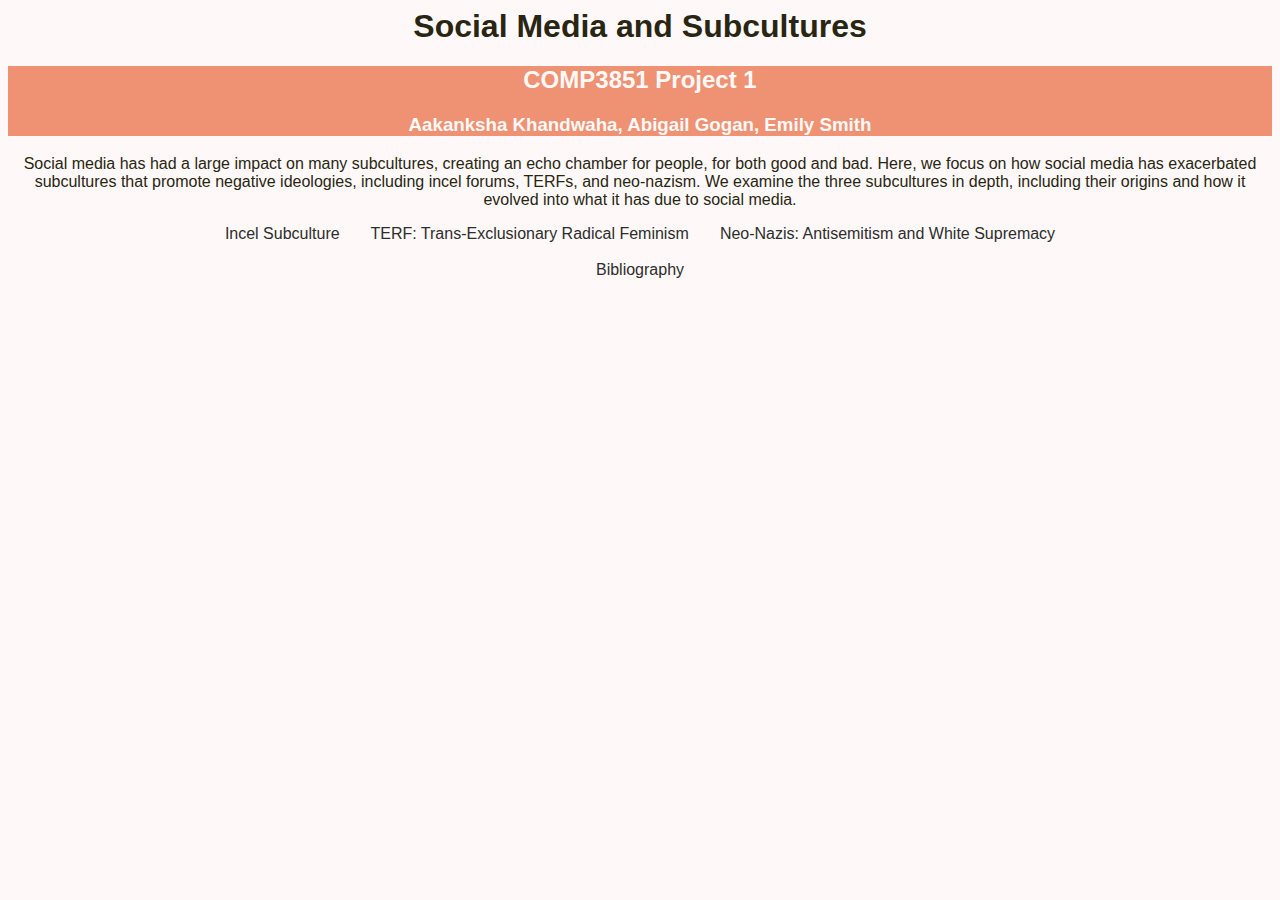
<file: index.html>
<html>
    <head>
        <title>
            COMP3851 - Social Media and Subcultures
        </title>
        <link href="style.css" rel="stylesheet"/>

    </head>

    <body class="background">
        <h1>
            Social Media and Subcultures
        </h1>

        <div class="orange"> 

            <h2>
                COMP3851 Project 1
            </h2>

            <h3>
                Aakanksha Khandwaha, Abigail Gogan, Emily Smith
            </h3>
        </div>
        
        <p>
            Social media has had a large impact on many subcultures, creating an echo chamber for people, for both good and bad. Here, we focus on how social media 
            has exacerbated subcultures that promote negative ideologies, including incel forums, TERFs, and neo-nazism. We examine the three subcultures in depth, including their origins and how it evolved
            into what it has due to social media. 
        </p>

        <div class="sublinks">

            
            <a href="subcultures/aakanksha.html">
                Incel Subculture              
            </a>
            
            &nbsp;
            &nbsp;
            &nbsp;
        
            <a href = "subcultures/abby.html" >
                TERF: Trans-Exclusionary Radical Feminism         
            </a>
            
            &nbsp;
            &nbsp;
            &nbsp;
        
            <a href="subcultures/emily.html">
                Neo-Nazis: Antisemitism and White Supremacy
            </a>
           
        

        </div>

        <br>
        <a href="subcultures/bibliography.html">
        Bibliography
        </a>
        
        

       


    </body>
</html>
</file>
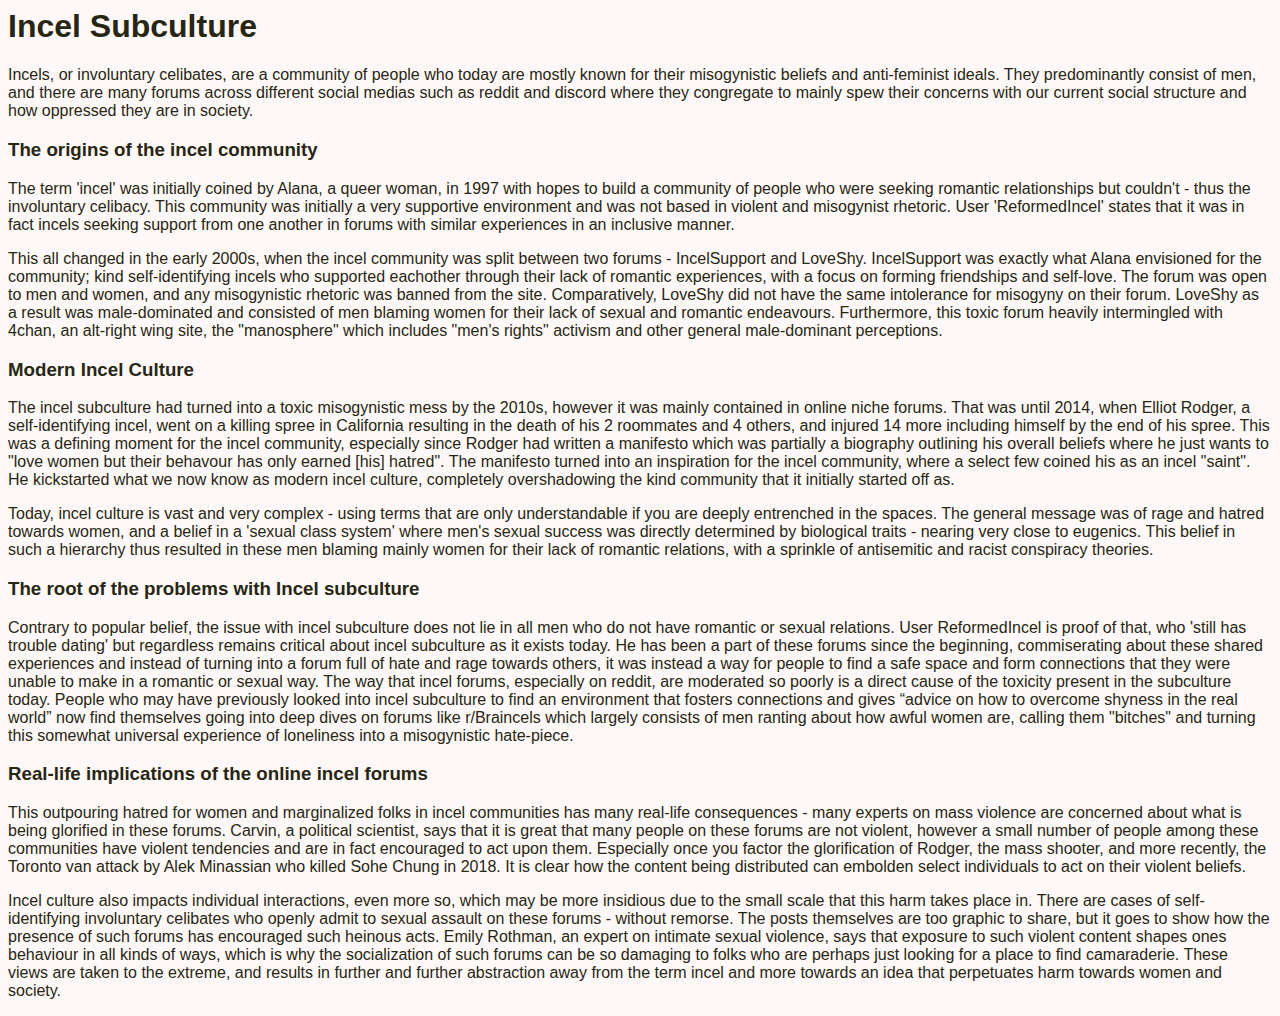
<file: subcultures/aakanksha.html>
<html>
    <head>
        <title>
            COMP3851 - Social Media and Subcultures
        </title>
        <link href="../style.css" rel="stylesheet"/>

    </head>

    <body class="subpages">
        <h1>
            Incel Subculture
        </h1>

        <p>
            Incels, or involuntary celibates, are a community of people who today are mostly known for their misogynistic beliefs and anti-feminist ideals.
            They predominantly consist of men, and there are many forums across different social medias such as reddit and discord where they congregate
            to mainly spew their concerns with our current social structure and how oppressed they are in society.
        </p>

        <h3>
            The origins of the incel community
        </h3>

        <p>
            The term 'incel' was initially coined by Alana, a queer woman, in 1997 with hopes to build a community of people who were seeking romantic relationships but couldn't - thus the involuntary celibacy. This community was initially a very supportive environment and was not based in violent and misogynist rhetoric. User 'ReformedIncel' states that it was in fact incels seeking support from one another in forums with similar experiences in an inclusive manner.
        </p>

        <p>
            This all changed in the early 2000s, when the incel community was split between two forums - IncelSupport and LoveShy. IncelSupport was exactly what Alana envisioned for the community; kind self-identifying incels who supported eachother through their lack of romantic experiences, with a focus on forming friendships and self-love. The forum was open to men and women, and any misogynistic rhetoric was banned from the site. Comparatively, LoveShy did not have the same intolerance for misogyny on their forum. LoveShy as a result was male-dominated and consisted of men blaming women for their lack of sexual and romantic endeavours. Furthermore, this toxic forum heavily intermingled with 4chan, an alt-right wing site, the "manosphere" which includes "men's rights" activism and other general male-dominant perceptions. 
        </p>

        <h3>
            Modern Incel Culture
        </h3>

        <p>
            The incel subculture had turned into a toxic misogynistic mess by the 2010s, however it was mainly contained in online niche forums. That was until 2014, when Elliot Rodger, a self-identifying incel, went on a killing spree in California resulting in the death of his 2 roommates and 4 others, and injured 14 more including himself by the end of his spree. This was a defining moment for the incel community, especially since Rodger had written a manifesto which was partially a biography outlining his overall beliefs where he just wants to "love women but their behavour has only earned [his] hatred". The manifesto turned into an inspiration for the incel community, where a select few coined his as an incel "saint". He kickstarted what we now know as modern incel culture, completely overshadowing the kind community that it initially started off as.
        </p>

        <p>
            Today, incel culture is vast and very complex - using terms that are only understandable if you are deeply entrenched in the spaces. The general message was of rage and hatred towards women, and a belief in a 'sexual class system' where men's sexual success was directly determined by biological traits - nearing very close to eugenics. This belief in such a hierarchy thus resulted in these men blaming mainly women for their lack of romantic relations, with a sprinkle of antisemitic and racist conspiracy theories.
        </p>

        <h3>
            The root of the problems with Incel subculture
        </h3>

        <p>
            Contrary to popular belief, the issue with incel subculture does not lie in all men who do not have romantic or sexual relations. User ReformedIncel is proof of that, who 'still has trouble dating' but regardless remains critical about incel subculture as it exists today. He has been a part of these forums since the beginning, commiserating about these shared experiences and instead of turning into a forum full of hate and rage towards others, it was instead a way for people to find a safe space and form connections that they were unable to make in a romantic or sexual way. The way that incel forums, especially on reddit, are moderated so poorly is a direct cause of the toxicity present in the subculture today. People who may have previously looked into incel subculture to find an environment that fosters connections and gives “advice on how to overcome shyness in the real world” now find themselves going into deep dives on forums like r/Braincels which largely consists of men ranting about how awful women are, calling them "bitches" and turning this somewhat universal experience of loneliness into a misogynistic hate-piece. 
        </p>

        <h3>
            Real-life implications of the online incel forums 
        </h3>

        <p>
            This outpouring hatred for women and marginalized folks in incel communities has many real-life consequences - many experts on mass violence are concerned about what is being glorified in these forums. Carvin, a political scientist, says that it is great that many people on these forums are not violent, however a small number of people among these communities have violent tendencies and are in fact encouraged to act upon them. Especially once you factor the glorification of Rodger, the mass shooter, and more recently, the Toronto van attack by Alek Minassian who killed Sohe Chung in 2018. It is clear how the content being distributed can embolden select individuals to act on their violent beliefs.
        </p>

        <p>
            Incel culture also impacts individual interactions, even more so, which may be more insidious due to the small scale that this harm takes place in. There are cases of self-identifying involuntary celibates who openly admit to sexual assault on these forums - without remorse. The posts themselves are too graphic to share, but it goes to show how the presence of such forums has encouraged such heinous acts. Emily Rothman, an expert on intimate sexual violence, says that exposure to such violent content shapes ones behaviour in all kinds of ways, which is why the socialization of such forums can be so damaging to folks who are perhaps just looking for a place to find camaraderie. These views are taken to the extreme, and results in further and further abstraction away from the term incel and more towards an idea that perpetuates harm towards women and society.
        </p>

    </body>
</html>
</file>
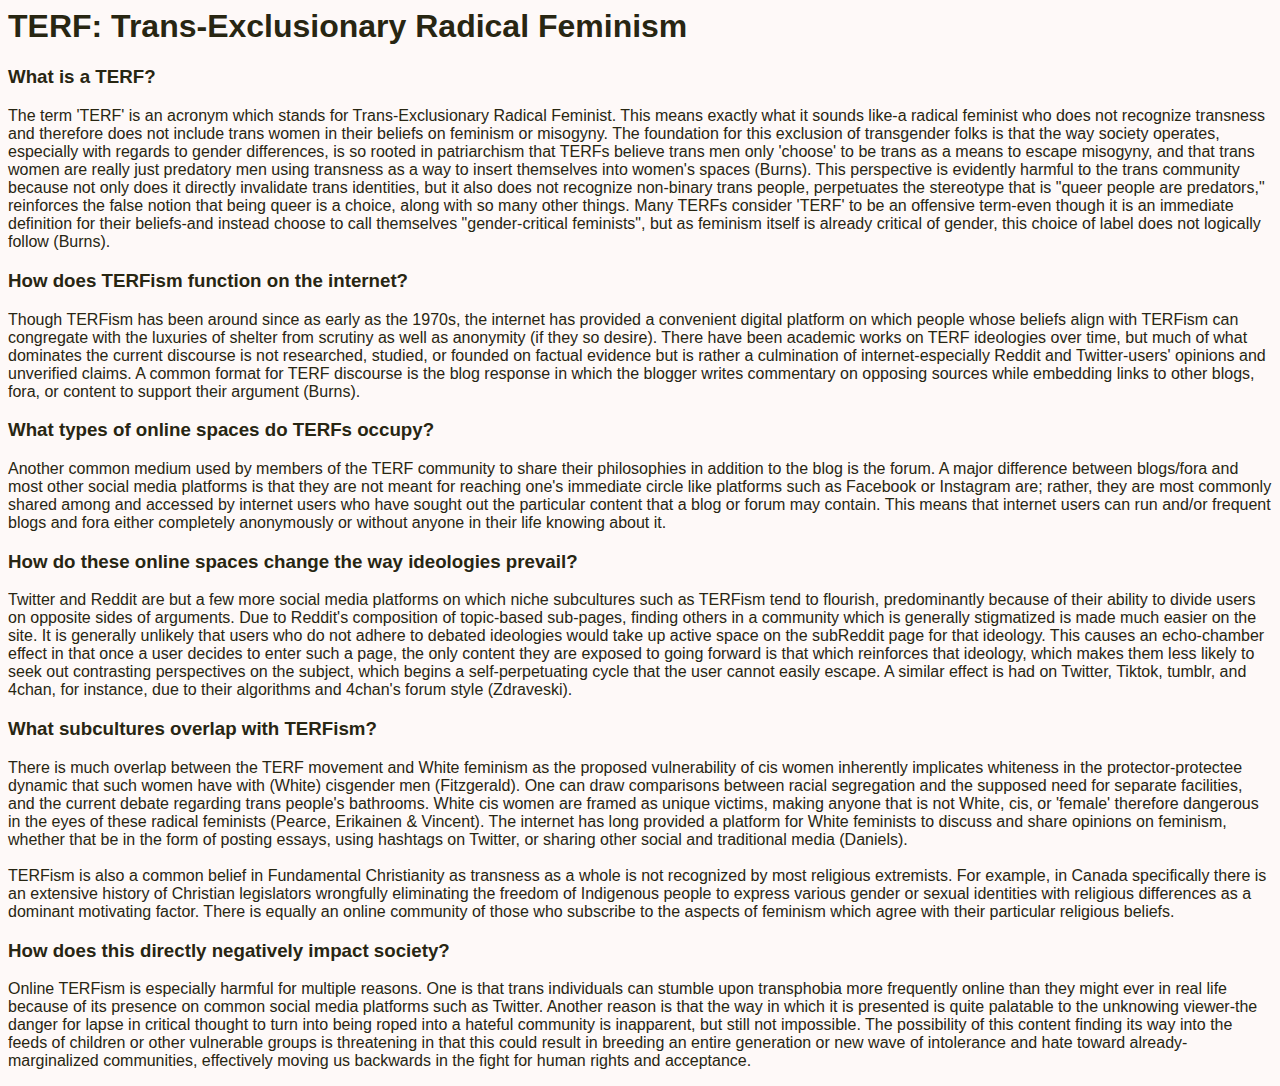
<file: subcultures/abby.html>
<html>
    <head>
        <title>
            COMP3851 - Social Media and Subcultures
        </title>
        <link href="../style.css" rel="stylesheet"/>

    </head>

    <body class="subpages">
        <h1>
            TERF: Trans-Exclusionary Radical Feminism
        </h1>

        <h3>
            What is a TERF?
        </h3>

        <p>
            The term 'TERF' is an acronym which stands for Trans-Exclusionary Radical Feminist.
            This means exactly what it sounds like-a radical feminist who does not recognize transness 
            and therefore does not include trans women in their beliefs on feminism or misogyny.
            The foundation for this exclusion of transgender folks is that the way society operates,
            especially with regards to gender differences, is so rooted in patriarchism that TERFs believe
            trans men only 'choose' to be trans as a means to escape misogyny, and that trans women are really
            just predatory men using transness as a way to insert themselves into women's spaces (Burns).
            This perspective is evidently harmful to the trans community because not only does it directly
            invalidate trans identities, but it also does not recognize non-binary trans people, perpetuates
            the stereotype that is "queer people are predators," reinforces the false notion that being queer
            is a choice, along with so many other things. Many TERFs consider 'TERF' to be an offensive term-even though
            it is an immediate definition for their beliefs-and instead choose to call themselves "gender-critical feminists",
            but as feminism itself is already critical of gender, this choice of label does not logically follow (Burns).
        </p>

        <h3>
            How does TERFism function on the internet?
        </h3>

        <p>
            Though TERFism has been around since as early as the 1970s, the internet has provided a convenient digital
            platform on which people whose beliefs align with TERFism can congregate with the luxuries of shelter
            from scrutiny as well as anonymity (if they so desire). There have been academic works on TERF ideologies
            over time, but much of what dominates the current discourse is not researched, studied, or founded on factual
            evidence but is rather a culmination of internet-especially Reddit and Twitter-users' opinions and unverified claims.
            A common format for TERF discourse is the blog response in which the blogger writes commentary on opposing sources 
            while embedding links to other blogs, fora, or content to support their argument (Burns).
        </p>

        <h3>
            What types of online spaces do TERFs occupy?
        </h3>

        <p>
            Another common medium used by members of the TERF community to share their philosophies in addition to the blog is the forum.
            A major difference between blogs/fora and most other social media platforms is that they are not meant for reaching one's
            immediate circle like platforms such as Facebook or Instagram are; rather, they are most commonly shared among and accessed
            by internet users who have sought out the particular content that a blog or forum may contain. This means that internet users
            can run and/or frequent blogs and fora either completely anonymously or without anyone in their life knowing about it.
        </p>

        <h3>
            How do these online spaces change the way ideologies prevail?
        </h3>

        <p>
            Twitter and Reddit are but a few more social media platforms on which niche subcultures such as TERFism tend to flourish,
            predominantly because of their ability to divide users on opposite sides of arguments. Due to Reddit's composition of topic-based sub-pages,
            finding others in a community which is generally stigmatized is made much easier on the site.
            It is generally unlikely that users who do not adhere to debated ideologies would take up active space on the
            subReddit page for that ideology. This causes an echo-chamber effect in that once a user decides to enter such a page,
            the only content they are exposed to going forward is that which reinforces that ideology, which makes them less likely
            to seek out contrasting perspectives on the subject, which begins a self-perpetuating cycle that the user cannot easily escape.
            A similar effect is had on Twitter, Tiktok, tumblr, and 4chan, for instance, due to their algorithms and 4chan's forum style (Zdraveski).
        </p>

        <h3>
            What subcultures overlap with TERFism?
        </h3>
        <p>
            There is much overlap between the TERF movement and White feminism as the proposed vulnerability of cis women inherently implicates whiteness
            in the protector-protectee dynamic that such women have with (White) cisgender men (Fitzgerald).
            One can draw comparisons between racial segregation and the supposed need for separate facilities, and the current debate
            regarding trans people's bathrooms. White cis women are framed as unique victims, making anyone that is not White, cis, or 'female'
            therefore dangerous in the eyes of these radical feminists (Pearce, Erikainen & Vincent). The internet has long provided a platform
            for White feminists to discuss and share opinions on feminism, whether that be in the form of posting essays, using hashtags on Twitter,
            or sharing other social and traditional media (Daniels). <br>

            <br> TERFism is also a common belief in Fundamental Christianity as transness as a whole is not recognized by most religious
            extremists. For example, in Canada specifically there is an extensive history of Christian legislators wrongfully eliminating
            the freedom of Indigenous people to express various gender or sexual identities with religious differences as a dominant
            motivating factor. There is equally an online community of those who subscribe to the aspects of feminism which agree with their
            particular religious beliefs. 
        </p>

        <h3>
            How does this directly negatively impact society?
        </h3>

        <p>
            Online TERFism is especially harmful for multiple reasons. One is that trans individuals can stumble upon transphobia more frequently
            online than they might ever in real life because of its presence on common social media platforms such as Twitter. Another reason is
            that the way in which it is presented is quite palatable to the unknowing viewer-the danger for lapse in critical thought to turn into
            being roped into a hateful community is inapparent, but still not impossible. The possibility of this content finding its way into the
            feeds of children or other vulnerable groups is threatening in that this could result in breeding an entire generation or new wave of
            intolerance and hate toward already-marginalized communities, effectively moving us backwards in the fight for human rights and acceptance.
        </p>
    </body>
</html>
</file>
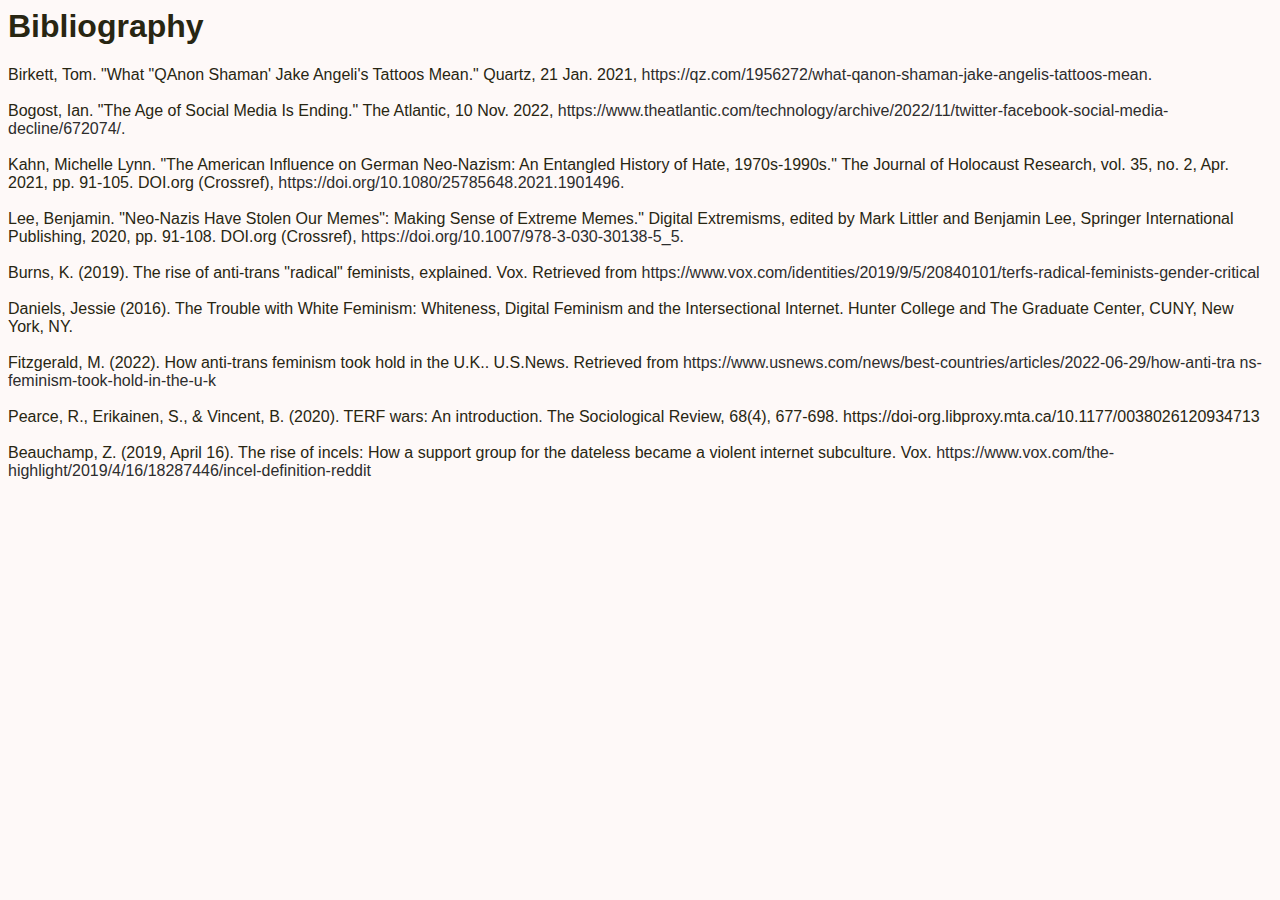
<file: subcultures/bibliography.html>
<html>
    <head>
        <title>
            COMP3851 - Misinformation and Social Media
        </title>
        <link href="../style.css" rel="stylesheet"/>

    </head>

    <body class="subpages">
        <h1>
            Bibliography
        </h1>

        <p>

            Birkett, Tom. "What "QAnon Shaman' Jake Angeli's Tattoos Mean." Quartz, 21 Jan. 2021, <a href="https://qz.com/1956272/what-qanon-shaman-jake-angelis-tattoos-mean."> https://qz.com/1956272/what-qanon-shaman-jake-angelis-tattoos-mean. </a> <br>

            <br>Bogost, Ian. "The Age of Social Media Is Ending." The Atlantic, 10 Nov. 2022, <a href="https://qz.com/1956272/what-qanon-shaman-jake-angelis-tattoos-mean."> https://www.theatlantic.com/technology/archive/2022/11/twitter-facebook-social-media-decline/672074/.</a> <br>

            <br>Kahn, Michelle Lynn. "The American Influence on German Neo-Nazism: An Entangled History of Hate, 1970s-1990s." The Journal of Holocaust Research, vol. 35, no. 2, Apr. 2021, pp. 91-105. DOI.org (Crossref), <a href="https://doi.org/10.1080/25785648.2021.1901496.">https://doi.org/10.1080/25785648.2021.1901496.</a> <br>

            <br>Lee, Benjamin. "Neo-Nazis Have Stolen Our Memes": Making Sense of Extreme Memes." Digital Extremisms, edited by Mark Littler and Benjamin Lee, Springer International Publishing, 2020, pp. 91-108. DOI.org (Crossref),<a href="https://doi.org/10.1007/978-3-030-30138-5_5"> https://doi.org/10.1007/978-3-030-30138-5_5.</a> <br>

            <br> Burns, K. (2019). The rise of anti-trans "radical" feminists, explained. Vox. Retrieved from <a href="https://www.vox.com/identities/2019/9/5/20840101/terfs-radical-feminists-gender-critical"> https://www.vox.com/identities/2019/9/5/20840101/terfs-radical-feminists-gender-critical</a> <br>

            <br> Daniels, Jessie (2016). The Trouble with White Feminism: Whiteness, Digital Feminism and the Intersectional Internet. Hunter College and The Graduate Center, CUNY, New York, NY. <br>

            <br> Fitzgerald, M. (2022). How anti-trans feminism took hold in the U.K.. U.S.News. Retrieved from <a href="https://www.usnews.com/news/best-countries/articles/2022-06-29/how-anti-tra
            ns-feminism-took-hold-in-the-u-k"> https://www.usnews.com/news/best-countries/articles/2022-06-29/how-anti-tra
            ns-feminism-took-hold-in-the-u-k </a> <br>

            <br> Pearce, R., Erikainen, S., & Vincent, B. (2020). TERF wars: An introduction. The
            Sociological Review, 68(4), 677-698. https://doi-org.libproxy.mta.ca/10.1177/0038026120934713 <br>

            <br> Beauchamp, Z. (2019, April 16). The rise of incels: How a support group for the dateless became a violent internet subculture. Vox. <a href="https://www.vox.com/the-highlight/2019/4/16/18287446/incel-definition-reddit"> https://www.vox.com/the-highlight/2019/4/16/18287446/incel-definition-reddit </a>

        </p>
        

    </body>
</html>
</file>
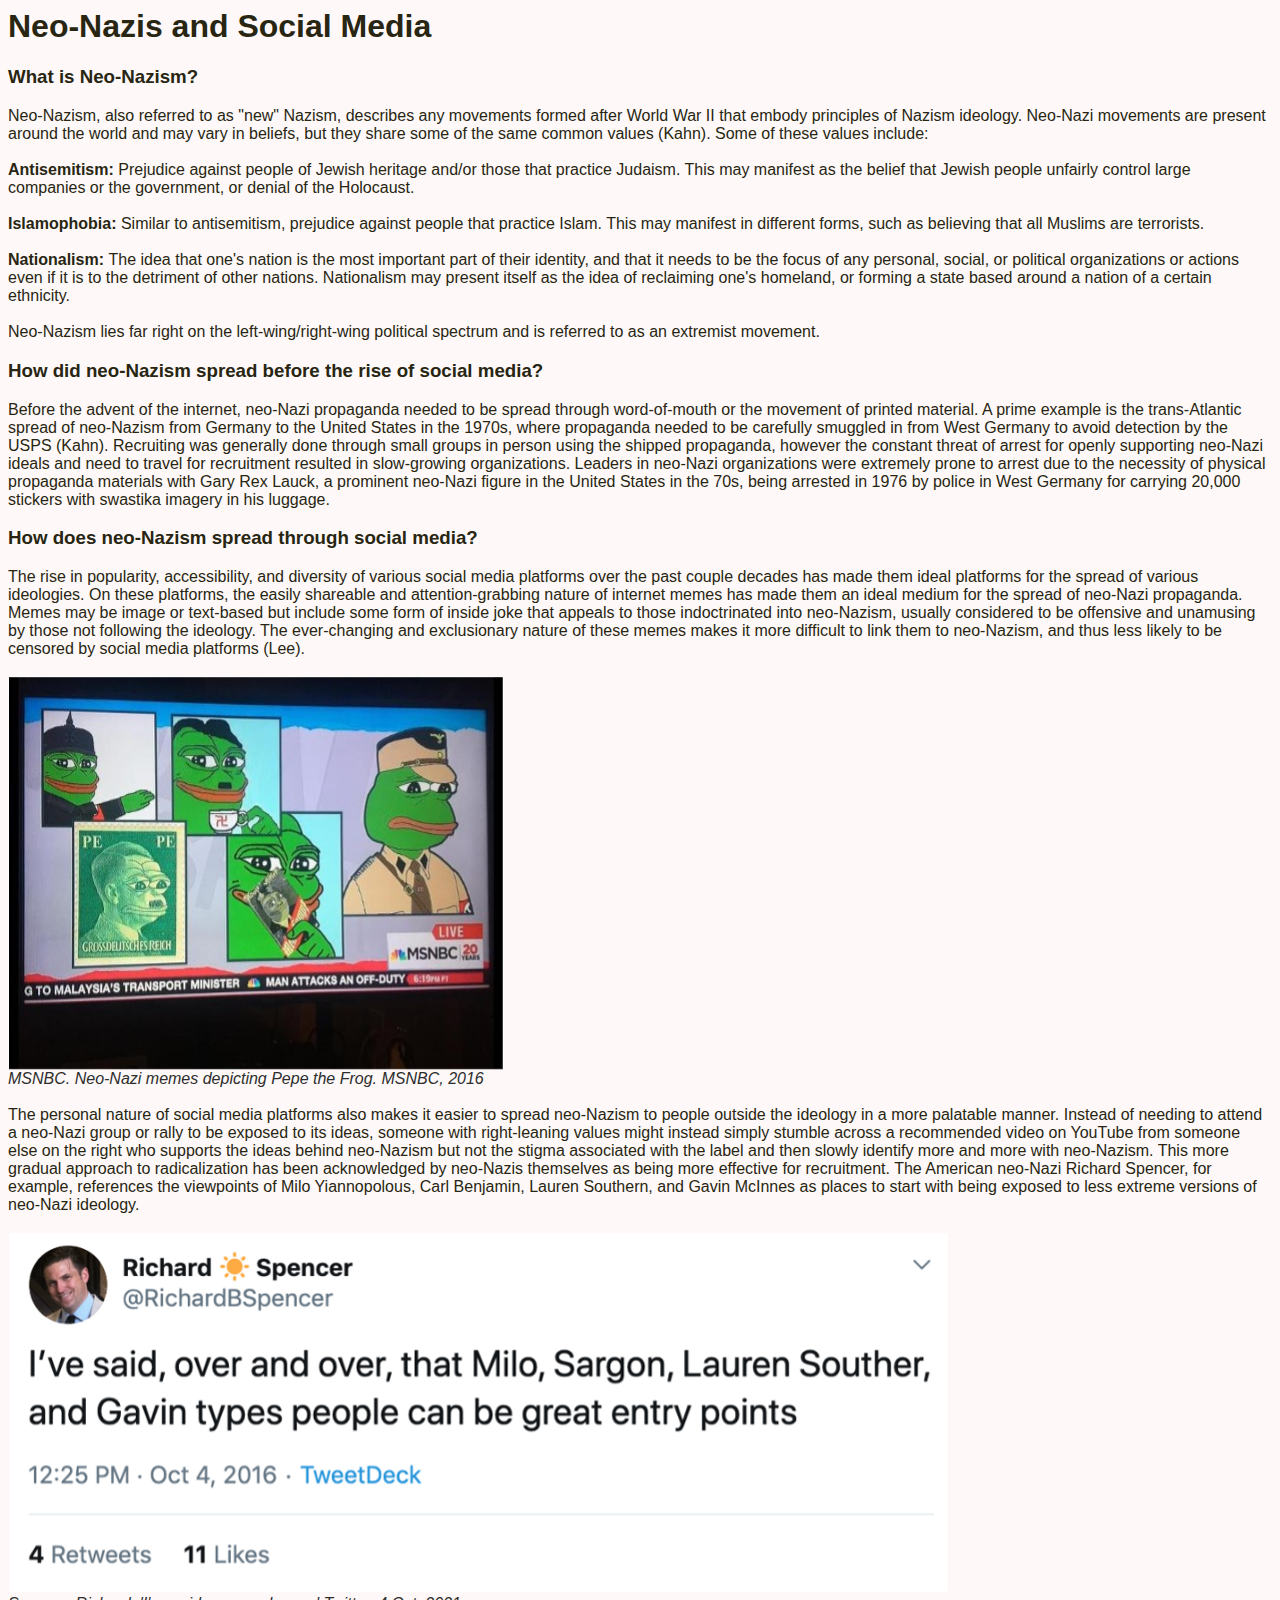
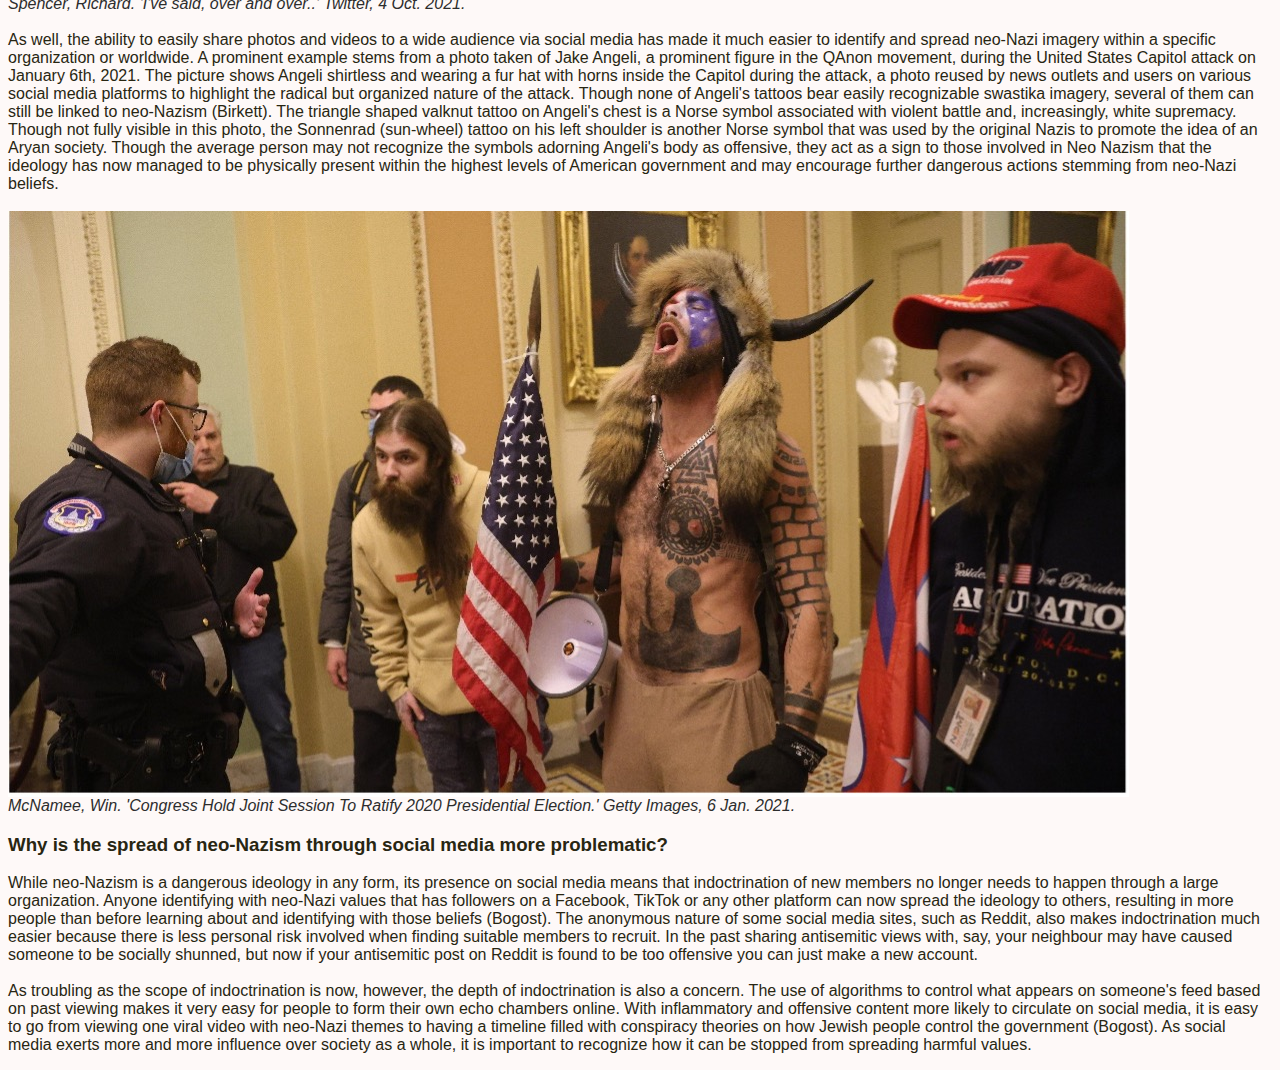
<file: subcultures/emily.html>
<html>
    <head>
        <title>
            COMP3851 - Social Media and Subcultures
        </title>
        <link href="../style.css" rel="stylesheet"/>

    </head>

    <body class="subpages">
        <h1>
            Neo-Nazis and Social Media
        </h1>

        <h3>
            What is Neo-Nazism?
        </h3>
        <p>
            Neo-Nazism, also referred to as "new" Nazism, describes any movements formed after World War II that embody principles of Nazism ideology. Neo-Nazi movements are present around the world and may vary in beliefs, but they share some of the same common values (Kahn). Some of these values include: <br>

            <br><b> Antisemitism: </b> Prejudice against people of Jewish heritage and/or those that practice Judaism. This may manifest as the belief that Jewish people unfairly control large companies or the government, or denial of the Holocaust. <br>

            <br><b> Islamophobia: </b> Similar to antisemitism, prejudice against people that practice Islam. This may manifest in different forms, such as believing that all Muslims are terrorists. <br>

            <br><b> Nationalism: </b> The idea that one's nation is the most important part of their identity, and that it needs to be the focus of any personal, social, or political organizations or actions even if it is to the detriment of other nations. Nationalism may present itself as the idea of reclaiming one's homeland, or forming a state based around a nation of a certain ethnicity. <br>

            <br>Neo-Nazism lies far right on the left-wing/right-wing political spectrum and is referred to as an extremist movement. <br>

            

            <h3>
                How did neo-Nazism spread before the rise of social media?
            </h3>

            Before the advent of the internet, neo-Nazi propaganda needed to be spread through word-of-mouth or the movement of
            printed material. A prime example is the trans-Atlantic spread of neo-Nazism from Germany to the United States in
            the 1970s, where propaganda needed to be carefully smuggled in from West Germany to avoid detection by the USPS (Kahn).
            Recruiting was generally done through small groups in person using the shipped propaganda, however the constant threat
            of arrest for openly supporting neo-Nazi ideals and need to travel for recruitment resulted in slow-growing organizations. Leaders in neo-Nazi organizations were extremely prone to arrest due to the necessity of physical propaganda materials with Gary Rex Lauck, a prominent neo-Nazi figure in the United States in the 70s, being arrested in 1976 by police in West Germany for carrying 20,000 stickers with swastika imagery in his luggage. <br>

            <h3>
                How does neo-Nazism spread through social media?
            </h3>

            The rise in popularity, accessibility, and diversity of various social media platforms over the past couple decades has
            made them ideal platforms for the spread of various ideologies. On these platforms, the easily shareable and attention-grabbing
            nature of internet memes has made them an ideal medium for the spread of neo-Nazi propaganda. Memes may be image or text-based
            but include some form of inside joke that appeals to those indoctrinated into neo-Nazism, usually considered to be offensive
            and unamusing by those not following the ideology. The ever-changing and exclusionary nature of these memes makes it more
            difficult to link them to neo-Nazism, and thus less likely to be censored by social media platforms (Lee). <br>
            <br>
            <img src="../images/pepe.jpg" alt="MSNBC. Neo-Nazi memes depicting Pepe the Frog. MSNBC, 2016" width="496" height="394">
            <br>
            <a href="https://www.vox.com/policy-and-politics/2018/11/13/18091398/wisconsin-baraboo-nazi-salute-high-school-prom-holocaust">
            <em> MSNBC. Neo-Nazi memes depicting Pepe the Frog. MSNBC, 2016</em>
             </a> <br>
            <br> The personal nature of social media platforms also makes it easier to spread neo-Nazism to people outside the ideology
            in a more palatable manner. Instead of needing to attend a neo-Nazi group or rally to be exposed to its ideas, someone with
            right-leaning values might instead simply stumble across a recommended video on YouTube from someone else on the right who
            supports the ideas behind neo-Nazism but not the stigma associated with the label and then slowly identify more and more
            with neo-Nazism. This more gradual approach to radicalization has been acknowledged by neo-Nazis themselves as being more
            effective for recruitment. The American neo-Nazi Richard Spencer, for example, references the viewpoints of Milo Yiannopolous,
            Carl Benjamin, Lauren Southern, and Gavin McInnes as places to start with being exposed to less extreme versions of neo-Nazi ideology. <br>

            <br> <img src="../images/richard-spencer.png" alt="Spencer, Richard. 'I've said, over and over..' Twitter, 4 Oct. 2021. " width="944" height="363">
            <br>
            <a href="https://medium.com/technology-society/recommended-by-neo-Nazis-banned-from-entire-countries-still-on-youtube-9eda3b99156a">
            <em> Spencer, Richard. 'I've said, over and over..' Twitter, 4 Oct. 2021.</em>
             </a> <br>
            <br> As well, the ability to easily share photos and videos to a wide audience via social media has made it much easier to identify
            and spread neo-Nazi imagery within a specific organization or worldwide. A prominent example stems from a photo taken of Jake Angeli,
            a prominent figure in the QAnon movement, during the United States Capitol attack on January 6th, 2021. The picture shows Angeli
            shirtless and wearing a fur hat with horns inside the Capitol during the attack, a photo reused by news outlets and users on various
            social media platforms to highlight the radical but organized nature of the attack. Though none of Angeli's tattoos bear easily
            recognizable swastika imagery, several of them can still be linked to neo-Nazism (Birkett). The triangle shaped valknut tattoo on
            Angeli's chest is a Norse symbol associated with violent battle and, increasingly, white supremacy. Though not fully visible in this
            photo, the Sonnenrad (sun-wheel) tattoo on his left shoulder is another Norse symbol that was used by the original Nazis to promote
            the idea of an Aryan society. Though the average person may not recognize the symbols adorning Angeli's body as offensive, they act
            as a sign to those involved in Neo Nazism that the ideology has now managed to be physically present within the highest levels of
            American government and may encourage further dangerous actions stemming from neo-Nazi beliefs. <br>

            <br> <img src="../images/insurrection.jpg" alt="McNamee, Win. 'Congress Hold Joint Session To Ratify 2020 Presidential Election.' Getty Images, 6 Jan. 2021. " width="1121" height="586">
            <br>
            <a href="https://www.gettyimages.ca/detail/news-photo/protesters-interact-with-capitol-police-inside-the-u-s-news-photo/1294933579?adppopup=true">
            <em> McNamee, Win. 'Congress Hold Joint Session To Ratify 2020 Presidential Election.' Getty Images, 6 Jan. 2021.</em>
             </a> <br>
            <h3>
                Why is the spread of neo-Nazism through social media more problematic?
            </h3>

            While neo-Nazism is a dangerous ideology in any form, its presence on social media means that indoctrination of new members no longer needs to happen through a large organization. Anyone identifying with neo-Nazi values that has followers on a Facebook, TikTok or any other platform can now spread the ideology to others, resulting in more people than before learning about and identifying with those beliefs (Bogost). The anonymous nature of some social media sites, such as Reddit, also makes indoctrination much easier because there is less personal risk involved when finding suitable members to recruit. In the past sharing antisemitic views with, say, your neighbour may have caused someone to be socially shunned, but now if your antisemitic post on Reddit is found to be too offensive you can just make a new account. <br>

            <br> As troubling as the scope of indoctrination is now, however, the depth of indoctrination is also a concern. The use of algorithms to control what appears on someone's feed based on past viewing makes it very easy for people to form their own echo chambers online. With inflammatory and offensive content more likely to circulate on social media, it is easy to go from viewing one viral video with neo-Nazi themes to having a timeline filled with conspiracy theories on how Jewish people control the government (Bogost). As social media exerts more and more influence over society as a whole, it is important to recognize how it can be stopped from spreading harmful values. <br>
        </p>

        
    </body>
</html>
</file>
<file: style.css>
.background{
    background-color: rgb(254, 249, 248);
    color: rgb(40, 38, 18);
    text-align: center;
    font-family:Arial, Helvetica, sans-serif;
}

.orange{
    color:rgb(254, 249, 248);
    background-color:rgb(239, 146, 115);
    text-align: center;
}

a{
    color:rgb(45,45,45);
    text-decoration:wavy;

}

.sublinks{
    text-align: center;
    color: rgb(123, 45, 38);
}

.subpages{
    background-color: rgb(254, 249, 248);
    color: rgb(40, 38, 18);
    text-align: left;
    font-family:Arial, Helvetica, sans-serif;
}

/* hellaur */
</file>
